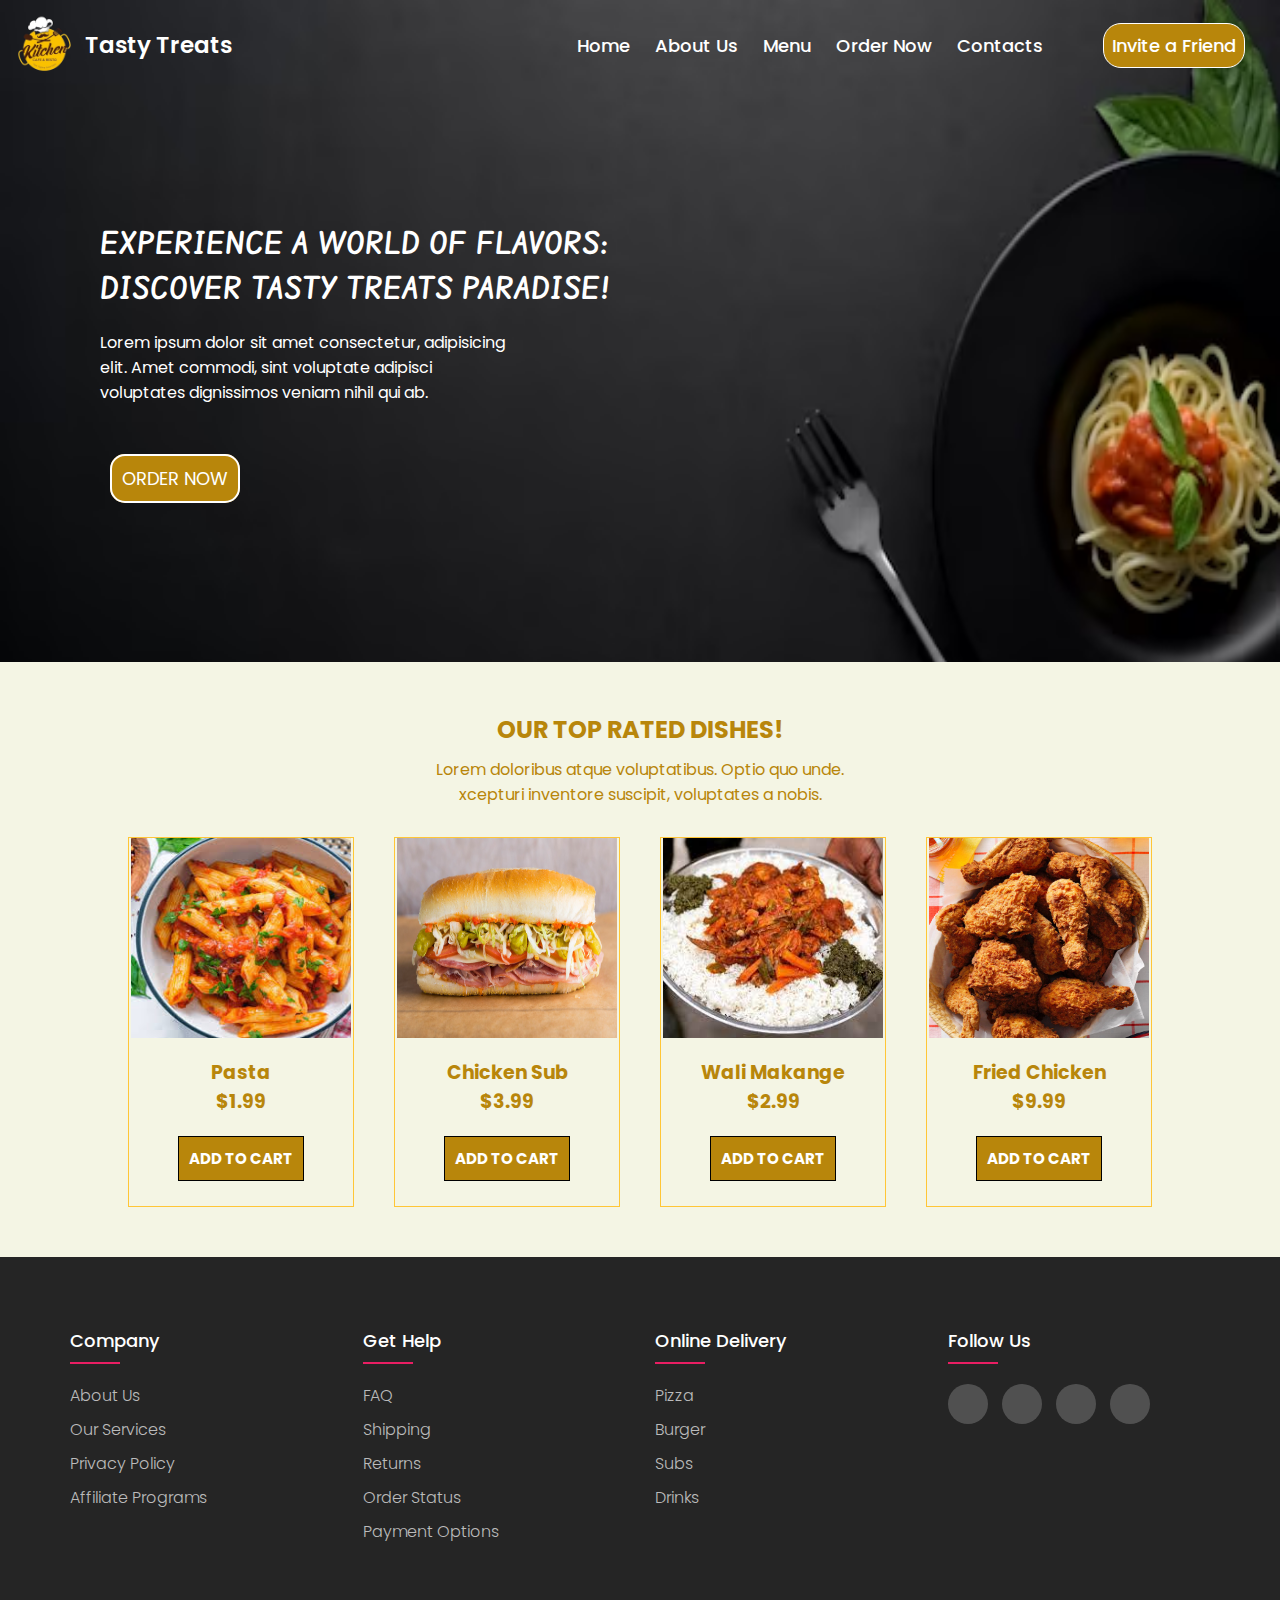
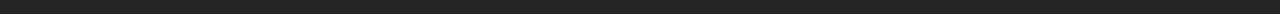
<file: index.html>
<!DOCTYPE html>
<html lang="en">
  <head>
    <meta charset="UTF-8" />
    <meta name="viewport" content="width=device-width, initial-scale=1.0" />
    <title>Welcome to Tasty Treats</title>
    <link rel="stylesheet" href="index.css" />
    <link rel="preconnect" href="https://fonts.googleapis.com" />
    <link rel="preconnect" href="https://fonts.gstatic.com" crossorigin />
    <link
      href="https://fonts.googleapis.com/css2?family=Edu+SA+Beginner:wght@700&family=Montserrat:wght@300&family=Poppins:wght@400;600&display=swap"
      rel="stylesheet"
    />
    <link href="https://fonts.googleapis.com/css2?family=Montserrat:wght@300&family=Poppins:wght@400;600&display=swap" rel="stylesheet" />
    <link
      rel="stylesheet"
      href="https://cdnjs.cloudflare.com/ajax/libs/font-awesome/6.4.0/css/all.min.css"
      integrity="sha512-iecdLmaskl7CVkqkXNQ/ZH/XLlvWZOJyj7Yy7tcenmpD1ypASozpmT/E0iPtmFIB46ZmdtAc9eNBvH0H/ZpiBw=="
      crossorigin="anonymous"
      referrerpolicy="no-referrer"
    />
    <link rel="icon" href="images/foodlogoo.png" type="image/x-icon">
  </head>
  <body>
    <nav class="navbar">
      <div class="content">
        <div class="logo">
          <img src="images/foodlogoo.png" alt="Food logo" />
          <a href="/">Tasty Treats</a>
        </div>
        <ul class="menu-list">
          <div class="icon cancel-btn">
            <i class="fa-solid fa-xmark"></i>
          </div>
          <li><a href="index.html">Home</a></li>
          <li><a href="aboutus.html">About Us</a></li>
          <li><a href="menu.html">Menu</a></li>
          <li><a href="order.html">Order Now</a></li>
          <li><a href="contacts.html">Contacts</a></li>
          <li><a href="#" onclick="openPopup()">Invite a Friend</a></li>
          <div class="popup" id="popup" >
            <img src="images/404-tick.png">
            <h2>Hello&#128512</h2>
            <p>Invite all your friends now .<br> The link is below &#8595</p>
            <button type="button" onclick="closePopup()">Invite</button>
        </div>
        </ul>
        <div class="icon menu-btn">
          <i class="fa-solid fa-bars"></i>
        </div>
      </div>
      <script>
        let popup = document.getElementById("popup");
      
        const menu = document.querySelector(".menu-list");
        const body = document.querySelector("body");
        const navbar = document.querySelector(".navbar");
        const menuBtn = document.querySelector(".menu-btn");
        const cancelBtn = document.querySelector(".cancel-btn");

        menuBtn.onclick = () => {
          menu.classList.add("active");
          menuBtn.classList.add("hide");
          body.classList.add("disabledScroll");
        };
        cancelBtn.onclick = () => {
          menu.classList.remove("active");
          menuBtn.classList.remove("hide");
          body.classList.remove("disabledScroll");
        };
        function openPopup(){
            popup.classList.add("open-popup");
        }
        function closePopup(){
            popup.classList.remove("open-popup");
        }
      </script>
    </nav>
    <section class="preview">
      <div class="heading">
        <h2>EXPERIENCE A WORLD OF FLAVORS:</h2>
        <h2>DISCOVER TASTY TREATS PARADISE!</h2>
      </div>
      <div class="text">
        <p>
          Lorem ipsum dolor sit amet consectetur, adipisicing elit. Amet commodi, sint voluptate adipisci voluptates dignissimos veniam nihil qui ab.
        </p>
        <a href="/">ORDER NOW</a>
      </div>
    </section>
    <section class="foods">
      <div class="text">
        <h2>Our Top Rated Dishes!</h2>
        <span>Lorem doloribus atque voluptatibus. Optio quo unde.</span>
        <span>xcepturi inventore suscipit, voluptates a nobis.</span>
      </div>
      <div class="cells">
        <div class="cell">
          <img src="images/pasta.jpeg" alt="Pasta" />
          <span>Pasta</span>
          <span>$1.99</span>
          <a href="/">ADD TO CART</a>
        </div>
        <div class="cell">
          <img src="images/sub.jpg" alt="Ugali" />
          <span>Chicken Sub</span>
          <span>$3.99</span>
          <a href="/">ADD TO CART</a>
        </div>
        <div class="cell">
          <img src="images/wali.jpeg" alt="Wali" />
          <span>Wali Makange</span>
          <span>$2.99</span>
          <a href="/">ADD TO CART</a>
        </div>
        <div class="cell">
          <img src="images/chicken.jpg" alt="Fried chicken" />
          <span>Fried Chicken</span>
          <span>$9.99</span>
          <a href="/">ADD TO CART</a>
        </div>
      </div>
    </section>

    <footer class="footer">
      <div class="container">
        <div class="row">
          <div class="footer-col">
            <h4>company</h4>
            <ul>
              <li><a href="#">about us</a></li>
              <li><a href="#">our services</a></li>
              <li><a href="#">privacy policy</a></li>
              <li><a href="#">affiliate programs</a></li>
            </ul>
          </div>
          <div class="footer-col">
            <h4>get help</h4>
            <ul>
              <li><a href="#">FAQ</a></li>
              <li><a href="#">shipping</a></li>
              <li><a href="#">returns</a></li>
              <li><a href="#">order status</a></li>
              <li><a href="#">payment options</a></li>
            </ul>
          </div>
          <div class="footer-col">
            <h4>online delivery</h4>
            <ul>
              <li><a href="#">Pizza</a></li>
              <li><a href="#">Burger</a></li>
              <li><a href="#">Subs</a></li>
              <li><a href="#">drinks</a></li>
            </ul>
          </div>
          <div class="footer-col">
            <h4>follow us</h4>
            <div class="social-links">
              <a href="#"><i class="fab fa-facebook-f"></i></a>
              <a href="#"><i class="fab fa-twitter"></i></a>
              <a href="#"><i class="fab fa-instagram"></i></a>
              <a href="#"><i class="fab fa-linkedin-in"></i></a>
            </div>
          </div>
        </div>
      </div>
    </footer>
  </body>
</html>
</file>
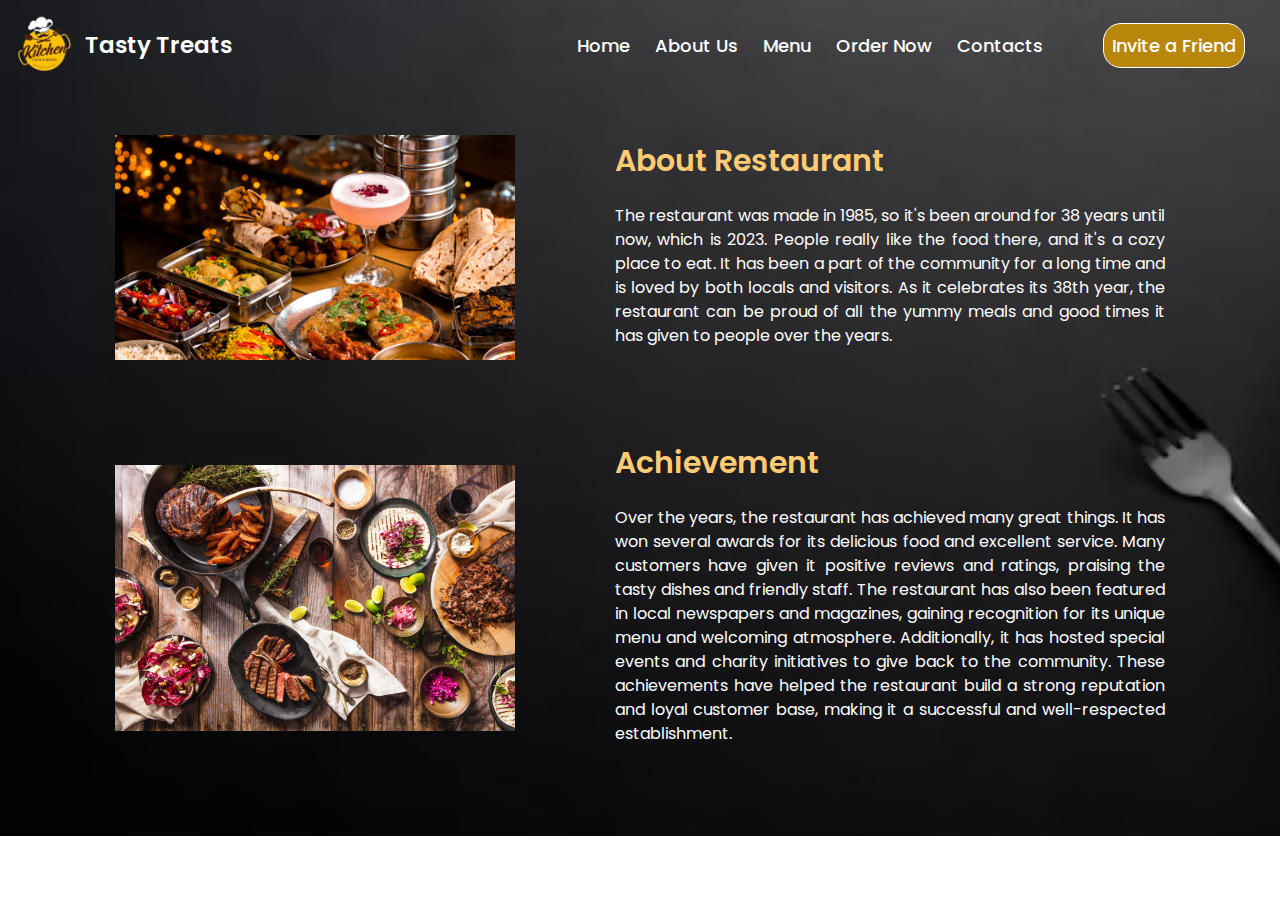
<file: aboutus.html>
<!DOCTYPE html>
<html lang="en">
  <head>
    <meta charset="UTF-8" />
    <meta http-equiv="X-UA-Compatible" content="IE=edge" />
    <meta name="viewport" content="width=device-width, initial-scale=1.0" />
    <title>About Tasty Treats</title>
    <link rel="stylesheet" href="aboutus.css" />
    <link rel="preconnect" href="https://fonts.googleapis.com" />
    <link rel="preconnect" href="https://fonts.gstatic.com" crossorigin />
    <link
      href="https://fonts.googleapis.com/css2?family=Edu+SA+Beginner:wght@700&family=Montserrat:wght@300&family=Poppins:wght@400;600&display=swap"
      rel="stylesheet"
    />
    <link href="https://fonts.googleapis.com/css2?family=Montserrat:wght@300&family=Poppins:wght@400;600&display=swap" rel="stylesheet" />
    <link
      rel="stylesheet"
      href="https://cdnjs.cloudflare.com/ajax/libs/font-awesome/6.4.0/css/all.min.css"
      integrity="sha512-iecdLmaskl7CVkqkXNQ/ZH/XLlvWZOJyj7Yy7tcenmpD1ypASozpmT/E0iPtmFIB46ZmdtAc9eNBvH0H/ZpiBw=="
      crossorigin="anonymous"
      referrerpolicy="no-referrer"
    />
    <link rel="icon" href="images/foodlogoo.png" type="image/x-icon">
  </head>
  <body>
    <nav class="navbar">
      <div class="content">
        <div class="logo">
          <img src="images/foodlogoo.png" alt="Food logo" />
          <a href="/">Tasty Treats</a>
        </div>
        <ul class="menu-list">
          <div class="icon cancel-btn">
            <i class="fa-solid fa-xmark"></i>
          </div>
          <li><a href="index.html">Home</a></li>
          <li><a href="aboutus.html">About Us</a></li>
          <li><a href="menu.html">Menu</a></li>
          <li><a href="order.html">Order Now</a></li>
          <li><a href="contacts.html">Contacts</a></li>
          <li><a href="#" onclick="openPopup()">Invite a Friend</a></li>
          <div class="popup" id="popup" >
            <img src="images/404-tick.png">
            <h2>Hello&#128512</h2>
            <p>Invite all your friends now .<br> The link is below &#8595</p>
            <button type="button" onclick="closePopup()">Invite</button>
        </div>
        </ul>
        <div class="icon menu-btn">
          <i class="fa-solid fa-bars"></i>
        </div>
      </div>
      <script>
        let popup = document.getElementById("popup");
      
        const menu = document.querySelector(".menu-list");
        const body = document.querySelector("body");
        const navbar = document.querySelector(".navbar");
        const menuBtn = document.querySelector(".menu-btn");
        const cancelBtn = document.querySelector(".cancel-btn");

        menuBtn.onclick = () => {
          menu.classList.add("active");
          menuBtn.classList.add("hide");
          body.classList.add("disabledScroll");
        };
        cancelBtn.onclick = () => {
          menu.classList.remove("active");
          menuBtn.classList.remove("hide");
          body.classList.remove("disabledScroll");
        };
        function openPopup(){
            popup.classList.add("open-popup");
        }
        function closePopup(){
            popup.classList.remove("open-popup");
        }
        </script>
    </nav>

    <!-- <div class="container"> -->
    <div class="section">
      <img src="images/spongebob.jpg" alt="these are some chefs" />
      <div class="text">
        <h2>About Restaurant</h2>
        <p>
          The restaurant was made in 1985, so it's been around for 38 years until now, which is 2023. People really like the food there, and it's a
          cozy place to eat. It has been a part of the community for a long time and is loved by both locals and visitors. As it celebrates its 38th
          year, the restaurant can be proud of all the yummy meals and good times it has given to people over the years.
        </p>
      </div>
    </div>

    <div class="section">
      <img src="images/yamyam.jpg" alt="these are some chefs" />
      <div class="text">
        <h2>Achievement</h2>
        <p>
          Over the years, the restaurant has achieved many great things. It has won several awards for its delicious food and excellent service. Many
          customers have given it positive reviews and ratings, praising the tasty dishes and friendly staff. The restaurant has also been featured in
          local newspapers and magazines, gaining recognition for its unique menu and welcoming atmosphere. Additionally, it has hosted special events
          and charity initiatives to give back to the community. These achievements have helped the restaurant build a strong reputation and loyal
          customer base, making it a successful and well-respected establishment.
        </p>
      </div>
    </div>
    <!-- </div> -->
  </body>
</html>
</file>
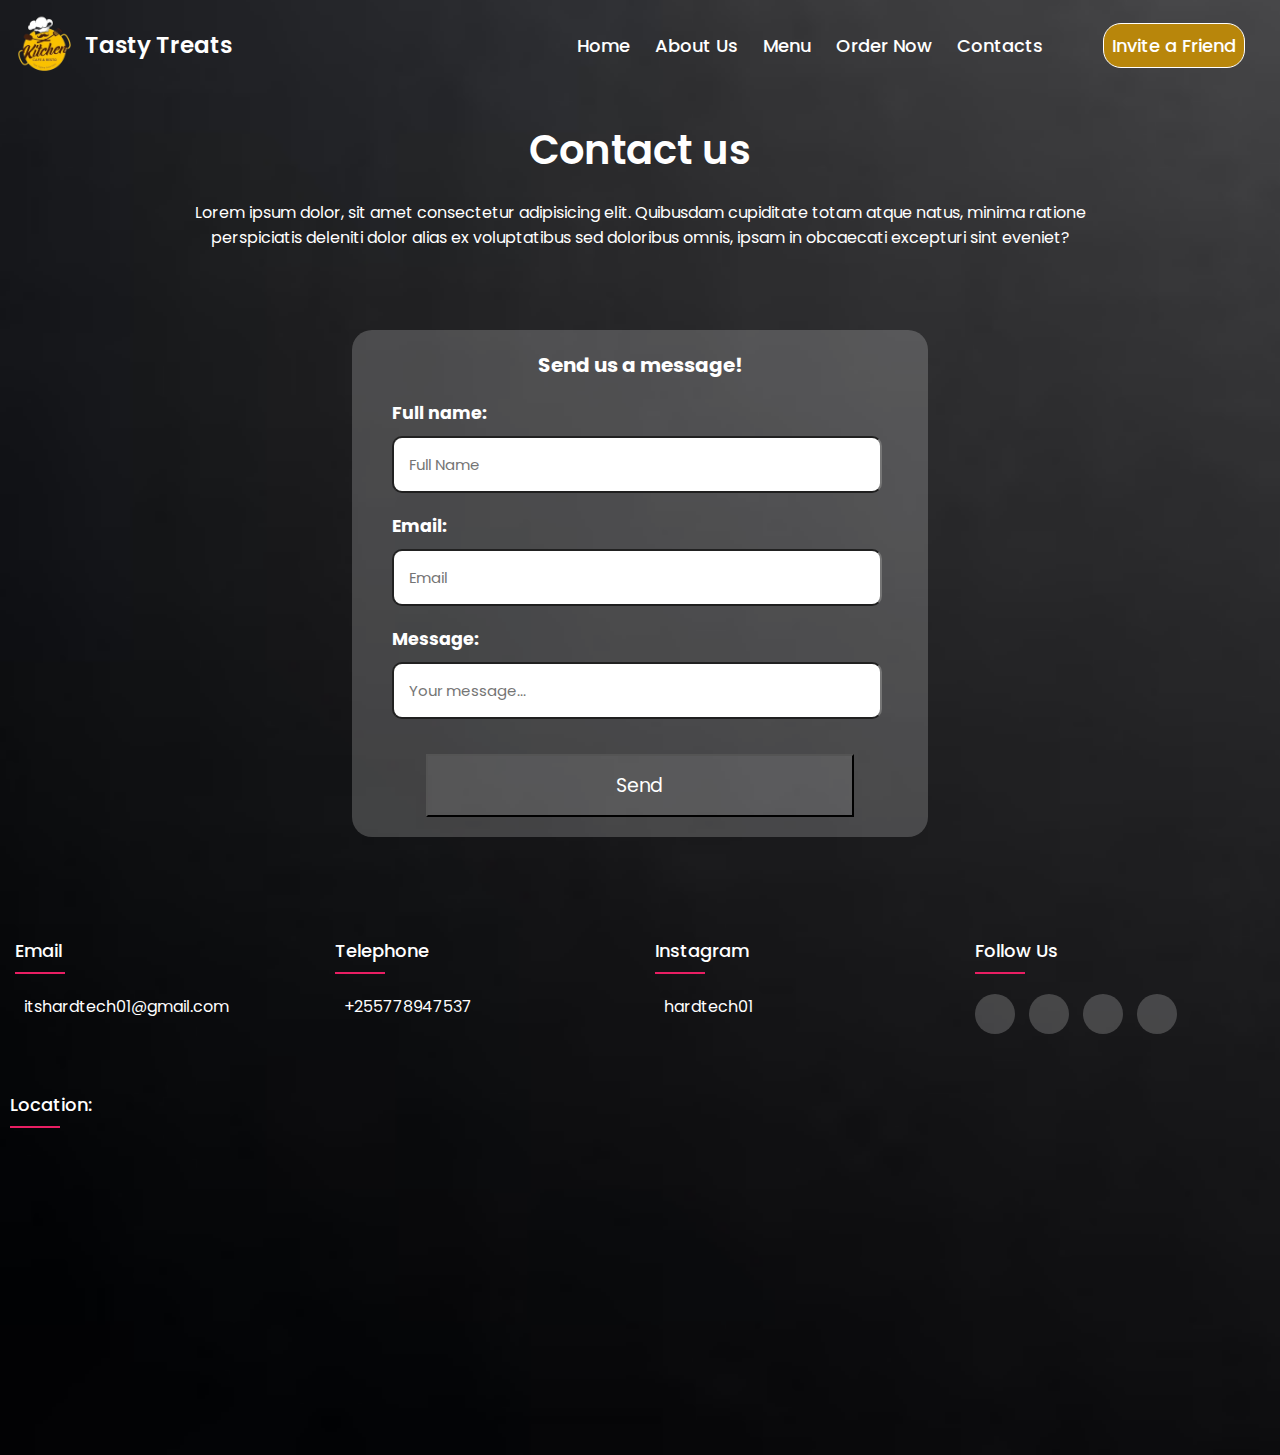
<file: contacts.html>
<!DOCTYPE html>
<html lang="en">
  <head>
    <meta charset="UTF-8" />
    <meta name="viewport" content="width=device-width, initial-scale=1.0" />
    <title>Contact Us</title>
    <link rel="stylesheet" href="contacts.css" />
    <link
      rel="stylesheet"
      href="https://cdnjs.cloudflare.com/ajax/libs/font-awesome/6.4.0/css/all.min.css"
      integrity="sha512-iecdLmaskl7CVkqkXNQ/ZH/XLlvWZOJyj7Yy7tcenmpD1ypASozpmT/E0iPtmFIB46ZmdtAc9eNBvH0H/ZpiBw=="
      crossorigin="anonymous"
      referrerpolicy="no-referrer"
    />
    <link rel="preconnect" href="https://fonts.googleapis.com" />
    <link rel="preconnect" href="https://fonts.gstatic.com" crossorigin />
    <link
      href="https://fonts.googleapis.com/css2?family=Edu+SA+Beginner:wght@700&family=Montserrat:wght@300&family=Poppins:wght@400;600&display=swap"
      rel="stylesheet"
    />
    <link href="https://fonts.googleapis.com/css2?family=Montserrat:wght@300&family=Poppins:wght@400;600&display=swap" rel="stylesheet" />
    <link rel="icon" href="images/foodlogoo.png" type="image/x-icon">
  </head>
  <body>
    <section class="container">
        <nav class="navbar">
            <div class="content">
              <div class="logo">
                <img src="images/foodlogoo.png" alt="Food logo" />
                <a href="/">Tasty Treats</a>
              </div>
              <ul class="menu-list">
                <div class="icon cancel-btn">
                  <i class="fa-solid fa-xmark"></i>
                </div>
                <li><a href="index.html">Home</a></li>
                <li><a href="aboutus.html">About Us</a></li>
                <li><a href="menu.html">Menu</a></li>
                <li><a href="order.html">Order Now</a></li>
                <li><a href="contacts.html">Contacts</a></li>
                <li><a href="#" onclick="openPopup()">Invite a Friend</a></li>
                <div class="popup" id="popup" >
                  <img src="images/404-tick.png">
                  <h2>Hello&#128512</h2>
                  <p>Invite all your friends now .<br> The link is below &#8595</p>
                  <button type="button" onclick="closePopup()">Invite</button>
              </div>
              </ul>
              <div class="icon menu-btn">
                <i class="fa-solid fa-bars"></i>
              </div>
            </div>
            <script>
              let popup = document.getElementById("popup");
            
              const menu = document.querySelector(".menu-list");
              const body = document.querySelector("body");
              const navbar = document.querySelector(".navbar");
              const menuBtn = document.querySelector(".menu-btn");
              const cancelBtn = document.querySelector(".cancel-btn");
      
              menuBtn.onclick = () => {
                menu.classList.add("active");
                menuBtn.classList.add("hide");
                body.classList.add("disabledScroll");
              };
              cancelBtn.onclick = () => {
                menu.classList.remove("active");
                menuBtn.classList.remove("hide");
                body.classList.remove("disabledScroll");
              };
              function openPopup(){
                  popup.classList.add("open-popup");
              }
              function closePopup(){
                  popup.classList.remove("open-popup");
              }
            </script>
          </nav>
      <div class="preview">
        <h2>Contact us</h2>
        <p>
          Lorem ipsum dolor, sit amet consectetur adipisicing elit. Quibusdam cupiditate totam atque natus, minima ratione perspiciatis deleniti dolor
          alias ex voluptatibus sed doloribus omnis, ipsam in obcaecati excepturi sint eveniet?
        </p>
      </div>
      
        <div class="leftside">
            <form>
              <h2>Send us a message!</h2>
              <div class="inputarea">
                <label for="name"><h3>Full name:</h3></label>
                <input type="text" required="required" name="name" placeholder="Full Name" />
              </div>
              <div class="inputarea">
                <label for="email"><h3>Email:</h3></label>
                <input type="email" required="required" name="email" placeholder="Email" />
              </div>
              <div class="inputarea">
                <label for="message"><h3>Message:</h3></label>
                <input type="textarea" required="required" name="message" placeholder="Your message..." />
               
            </div>
            <div class="submitarea">
                <button type="submit">Send</button>
              </div>  

            </form>
          </div>
          
      

   
    </section>
    <div class="rightside">
            <div class="row">
                <div class="footer-col">
                  <h4>email</h4>
                  <ul>
                    <li><i class="fa-solid fa-envelope"></i></li>
                    <li><span href="mailto:itshardtech01@gmail.com">itshardtech01@gmail.com</span></li>
                    
                  </ul>
                </div>
                <div class="footer-col">
                  <h4>Telephone</h4>
                  <ul>
                    <li><i class="fa-solid fa-phone"></i></li>
                    <li><span>+255778947537</span></li>
                    
                  </ul>
                </div>
                <div class="footer-col">
                  <h4>instagram</h4>
                  <ul>
                    <li><i class="fa-brands fa-instagram"></i></li>
                    <li><a href="https://www.instagram.com/_m5_alfino/"><span>hardtech01</span></a></li>
                   
                  </ul>
                </div>
              
              
                <div class="footer-col">
                  <h4>follow us</h4>
                  <div class="social-links">
                    <a href="#"><i class="fab fa-facebook-f"></i></a>
                    <a href="#"><i class="fab fa-twitter"></i></a>
                    <a href="#"><i class="fab fa-instagram"></i></a>
                    <a href="#"><i class="fab fa-linkedin-in"></i></a>
                  </div>
                </div>
                <div class="location-col">
                    <ul>  
                    <li><h4>Location:</h4><li>
                    <li> <iframe
                            src="https://www.google.com/maps/embed?pb=+Zanzibar/@-6.1643579,39.187978,21z/data=!4m6!3m5!1s0x185cd05c893a1eb1:0x4df7f7089deef986!8m2!3d-6.1643622!4d39.1879099!16s%2Fg%2F11kfct1m2z?entry=ttu"
                            width="70%"
                            height="300"
                            style="border: 0"
                            allowfullscreen=""
                            loading="lazy"
                          ></iframe></li>
                   
                  </ul>
                </div>
          </div>
          </div>
  </body>
</html>
</file>
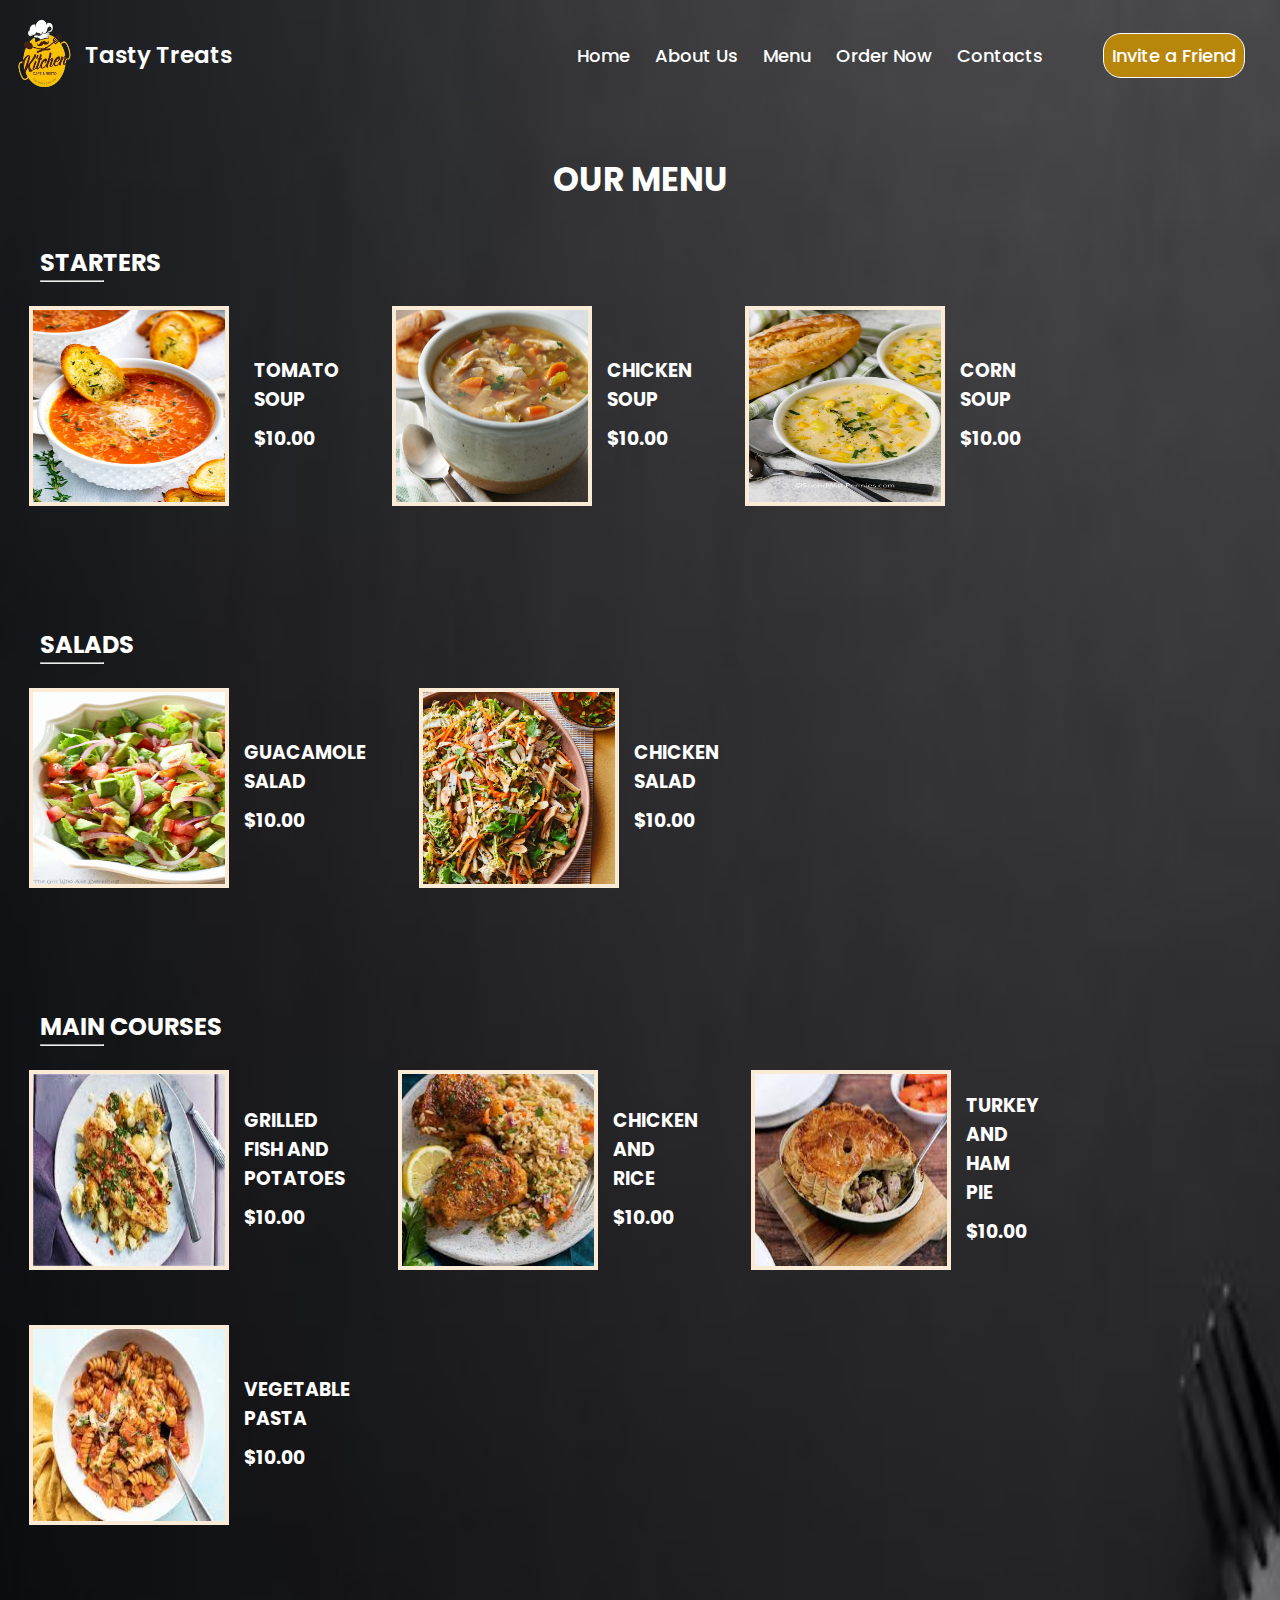
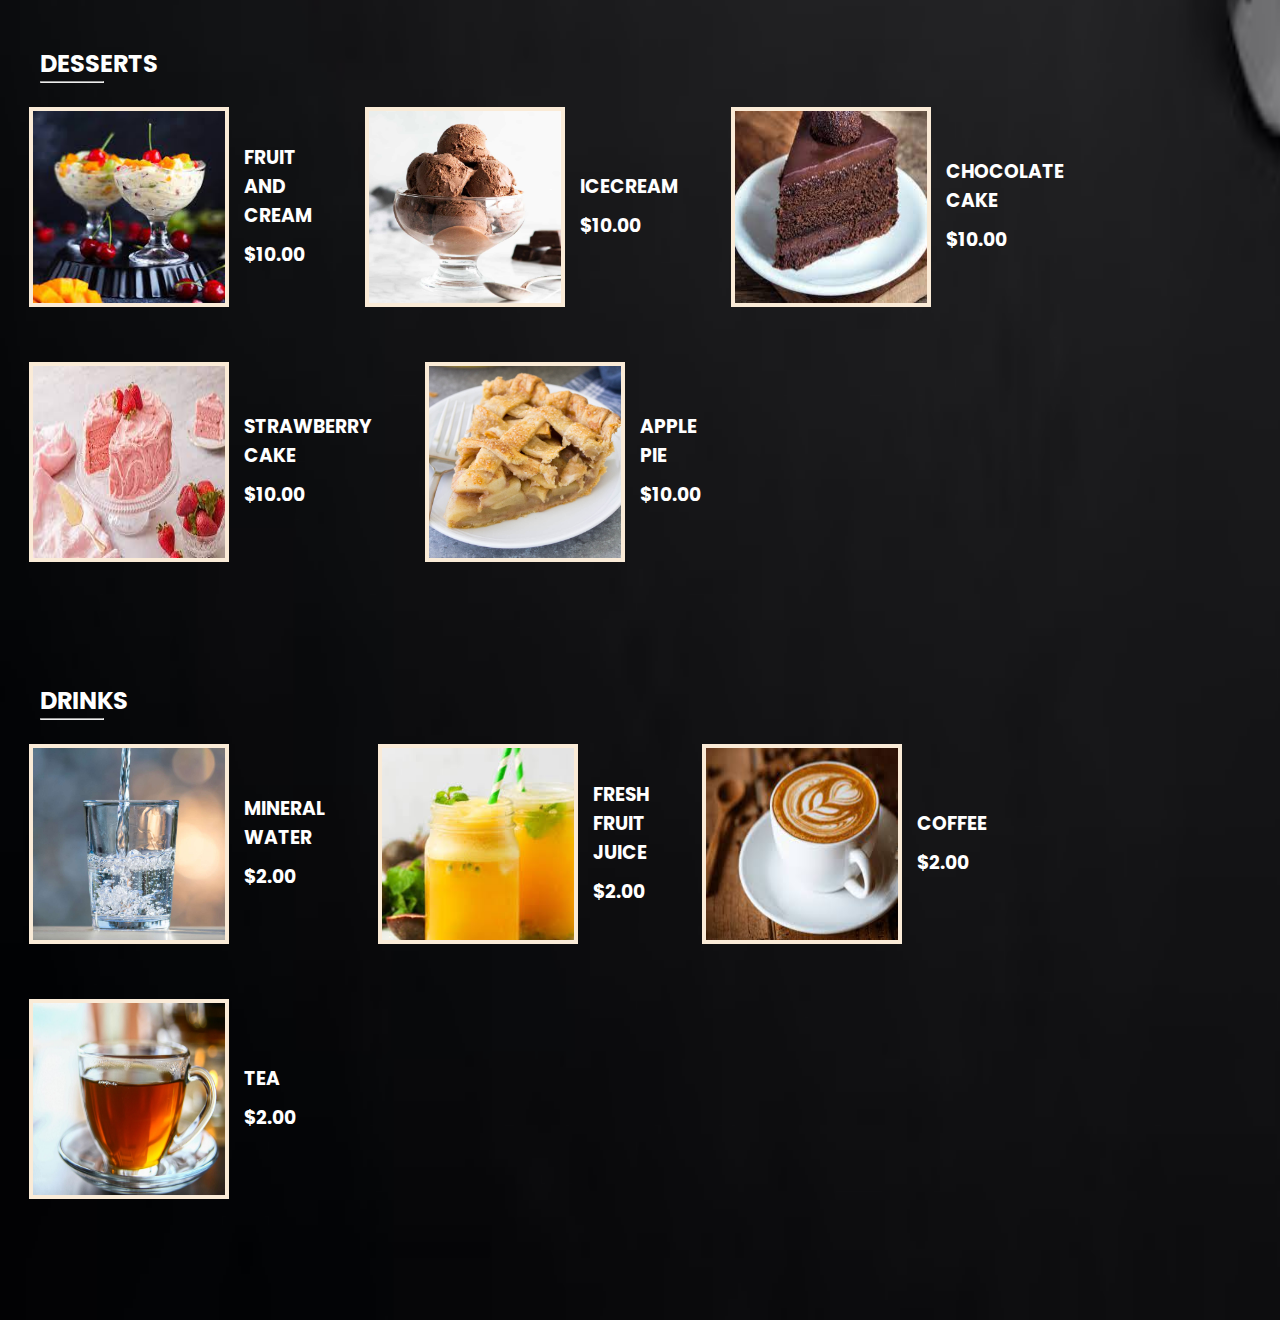
<file: menu.html>
<!DOCTYPE html>
<html lang="en">
  <head>
    <meta charset="UTF-8" />
    <meta name="viewport" content="width=device-width, initial-scale=1.0" />
    <title>View our Menu</title>
    <link rel="stylesheet" href="menu.css" />
    <link rel="preconnect" href="https://fonts.googleapis.com" />
    <link rel="preconnect" href="https://fonts.gstatic.com" crossorigin />
    <link
      href="https://fonts.googleapis.com/css2?family=Edu+SA+Beginner:wght@700&family=Montserrat:wght@300&family=Poppins:wght@400;600&display=swap"
      rel="stylesheet"
    />
    <link href="https://fonts.googleapis.com/css2?family=Montserrat:wght@300&family=Poppins:wght@400;600&display=swap" rel="stylesheet" />
    <link
      rel="stylesheet"
      href="https://cdnjs.cloudflare.com/ajax/libs/font-awesome/6.4.0/css/all.min.css"
      integrity="sha512-iecdLmaskl7CVkqkXNQ/ZH/XLlvWZOJyj7Yy7tcenmpD1ypASozpmT/E0iPtmFIB46ZmdtAc9eNBvH0H/ZpiBw=="
      crossorigin="anonymous"
      referrerpolicy="no-referrer"
    />
    <link rel="icon" href="images/foodlogoo.png" type="image/x-icon" />
  </head>
  <body>
    <nav class="navbar">
      <div class="content">
        <div class="logo">
          <img src="images/foodlogoo.png" alt="Food logo"/>
          <a href="/">Tasty Treats</a>
        </div>
        <ul class="menu-list">
          <div class="icon cancel-btn">
            <i class="fa-solid fa-xmark"></i>
          </div>
          <li><a href="index.html">Home</a></li>
          <li><a href="aboutus.html">About Us</a></li>
          <li><a href="menu.html">Menu</a></li>
          <li><a href="order.html">Order Now</a></li>
          <li><a href="contacts.html">Contacts</a></li>
          <li><a href="#" onclick="openPopup()">Invite a Friend</a></li>
          <div class="popup" id="popup" >
            <img src="images/404-tick.png">
            <h2>Hello&#128512</h2>
            <p>Invite all your friends now .<br> The link is below &#8595</p>
            <button type="button" onclick="closePopup()">Invite</button>
        </div>
        </ul>
        <div class="icon menu-btn">
          <i class="fa-solid fa-bars"></i>
        </div>
      </div>
      <script>
        let popup = document.getElementById("popup");
      
        const menu = document.querySelector(".menu-list");
        const body = document.querySelector("body");
        const navbar = document.querySelector(".navbar");
        const menuBtn = document.querySelector(".menu-btn");
        const cancelBtn = document.querySelector(".cancel-btn");

        menuBtn.onclick = () => {
          menu.classList.add("active");
          menuBtn.classList.add("hide");
          body.classList.add("disabledScroll");
        };
        cancelBtn.onclick = () => {
          menu.classList.remove("active");
          menuBtn.classList.remove("hide");
          body.classList.remove("disabledScroll");
        };
        function openPopup(){
            popup.classList.add("open-popup");
        }
        function closePopup(){
            popup.classList.remove("open-popup");
        }
      </script>
    </nav>
    <h1>OUR MENU</h1>

    <div class="food">
      <h2>STARTERS</h2>
      <hr />
      <div class="main">
        <div class="category">
          <div><img src="images/tomatosoup.jpg" /></div>
          <br />
          <div>
            <h3>TOMATO SOUP</h3>
            <h3>$10.00</h3>
          </div>
        </div>

        <div class="category">
          <div><img src="images/chickensoup.jpg" /></div>
          <div>
            <h3>CHICKEN SOUP</h3>
            <h3>$10.00</h3>
          </div>
        </div>

        <div class="category">
          <div><img src="images/cornsoup.jpg" /></div>
          <div>
            <h3>CORN SOUP</h3>
            <h3>$10.00</h3>
          </div>
        </div>
      </div>
    </div>

    <div class="food">
      <h2>SALADS</h2>
      <hr />
      <div class="main">
        <div class="category">
          <div><img src="images/guacamole.jpg" /></div>
          <div>
            <h3>GUACAMOLE SALAD</h3>
            <h3>$10.00</h3>
          </div>
        </div>

        <div class="category">
          <div><img src="images/chickensalad.jpg" /></div>
          <div>
            <h3>CHICKEN SALAD</h3>
            <h3>$10.00</h3>
          </div>
        </div>
      </div>
    </div>

    <div class="food">
      <h2>MAIN COURSES</h2>
      <hr />
      <div class="main">
        <div class="category">
          <div><img src="images/food1.jpg" /></div>
          <div>
            <h3>GRILLED FISH AND POTATOES</h3>
            <h3>$10.00</h3>
          </div>
        </div>

        <div class="category">
          <div><img src="images/food2.jpg" /></div>
          <div>
            <h3>CHICKEN AND RICE</h3>
            <h3>$10.00</h3>
          </div>
        </div>
        <div class="category">
          <div><img src="images/food3.jpg" /></div>
          <div>
            <h3>TURKEY AND HAM PIE</h3>
            <h3>$10.00</h3>
          </div>
        </div>
        <div class="category">
          <div><img src="images/food4.jpg" /></div>
          <div>
            <h3>VEGETABLE PASTA</h3>
            <h3>$10.00</h3>
          </div>
        </div>
      </div>
    </div>

    <div class="food">
      <h2>DESSERTS</h2>
      <hr />
      <div class="main">
        <div class="category">
          <div><img src="images/fncream.jpg" /></div>
          <div>
            <h3>FRUIT AND CREAM</h3>
            <h3>$10.00</h3>
          </div>
        </div>

        <div class="category">
          <div><img src="images/icecream.jpg" /></div>
          <div>
            <h3>ICECREAM</h3>
            <h3>$10.00</h3>
          </div>
        </div>
        <div class="category">
          <div><img src="images/chocake.jpg" /></div>
          <div>
            <h3>CHOCOLATE CAKE</h3>
            <h3>$10.00</h3>
          </div>
        </div>
        <div class="category">
          <div><img src="images/strcake.jpg" /></div>
          <div>
            <h3>STRAWBERRY CAKE</h3>
            <h3>$10.00</h3>
          </div>
        </div>
        <div class="category">
          <div><img src="images/applepie.jpg" /></div>
          <div>
            <h3>APPLE PIE</h3>
            <h3>$10.00</h3>
          </div>
        </div>
      </div>
    </div>

    <div class="food">
      <h2>DRINKS</h2>
      <hr />
      <div class="main">
        <div class="category">
          <div><img src="images/water.jpg" /></div>
          <div>
            <h3>MINERAL WATER</h3>
            <h3>$2.00</h3>
          </div>
        </div>

        <div class="category">
          <div><img src="images/juice.jpg" /></div>
          <div>
            <h3>FRESH FRUIT JUICE</h3>
            <h3>$2.00</h3>
          </div>
        </div>
        <div class="category">
          <div><img src="images/coffee.jpg" /></div>
          <div>
            <h3>COFFEE</h3>
            <h3>$2.00</h3>
          </div>
        </div>
        <div class="category">
          <div><img src="images/tea.jpg" /></div>
          <div>
            <h3>TEA</h3>
            <h3>$2.00</h3>
          </div>
        </div>
      </div>
    </div>
  </body>
</html>
</file>
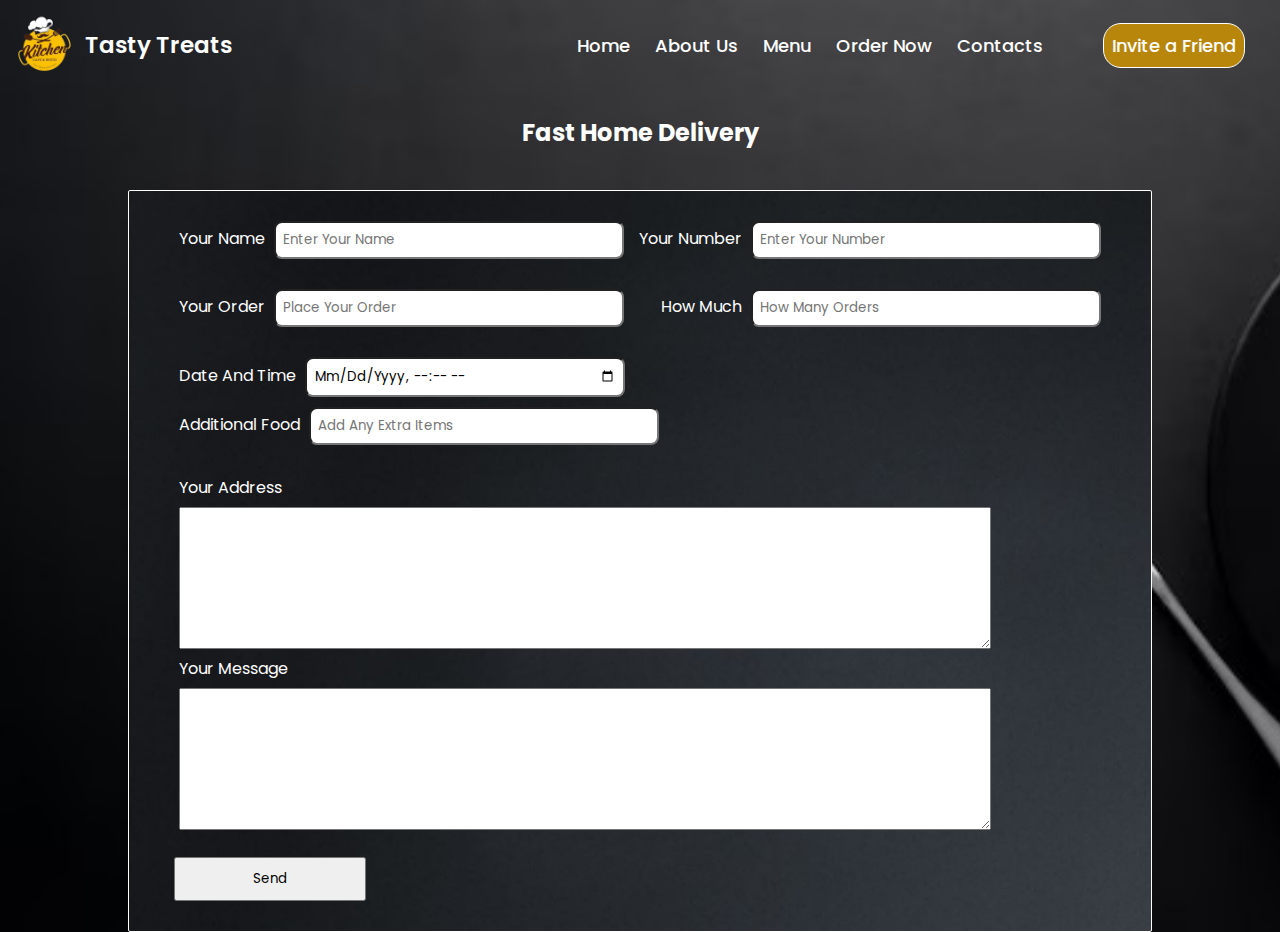
<file: order.html>
<!DOCTYPE html>
<html lang="en">
  <head>
    <meta charset="UTF-8" />
    <meta name="viewport" content="width=device-width, initial-scale=1.0" />
    <title>Place Your Order</title>
    <link rel="stylesheet" href="order.css" />
    <link
      rel="stylesheet"
      href="https://cdnjs.cloudflare.com/ajax/libs/font-awesome/6.4.0/css/all.min.css"
      integrity="sha512-iecdLmaskl7CVkqkXNQ/ZH/XLlvWZOJyj7Yy7tcenmpD1ypASozpmT/E0iPtmFIB46ZmdtAc9eNBvH0H/ZpiBw=="
      crossorigin="anonymous"
      referrerpolicy="no-referrer"
    />
    <link rel="preconnect" href="https://fonts.googleapis.com" />
    <link rel="preconnect" href="https://fonts.gstatic.com" crossorigin />
    <link
      href="https://fonts.googleapis.com/css2?family=Edu+SA+Beginner:wght@700&family=Montserrat:wght@300&family=Poppins:wght@400;600&display=swap"
      rel="stylesheet"
    />
    <link href="https://fonts.googleapis.com/css2?family=Montserrat:wght@300&family=Poppins:wght@400;600&display=swap" rel="stylesheet" />
    <link rel="icon" href="images/foodlogoo.png" type="image/x-icon" />
  </head>
  <body>
    <nav class="navbar">
      <div class="content">
        <div class="logo">
          <img src="images/foodlogoo.png" alt="Food logo" />
          <a href="/">Tasty Treats</a>
        </div>
        <ul class="menu-list">
          <div class="icon cancel-btn">
            <i class="fa-solid fa-xmark"></i>
          </div>
          <li><a href="index.html">Home</a></li>
          <li><a href="aboutus.html">About Us</a></li>
          <li><a href="menu.html">Menu</a></li>
          <li><a href="order.html">Order Now</a></li>
          <li><a href="contacts.html">Contacts</a></li>
          <li><a href="#" onclick="openPopup()">Invite a Friend</a></li>
          <div class="popup" id="popup">
            <img src="images/404-tick.png" />
            <h2>Hello&#128512</h2>
            <p>Invite all your friends now .<br> The link is below &#8595</p>
            <button type="button" onclick="closePopup()">Invite</button>
          </div>
        </ul>
        <div class="icon menu-btn">
          <i class="fa-solid fa-bars"></i>
        </div>
      </div>
      <script>
        let popup = document.getElementById("popup");

        const menu = document.querySelector(".menu-list");
        const body = document.querySelector("body");
        const navbar = document.querySelector(".navbar");
        const menuBtn = document.querySelector(".menu-btn");
        const cancelBtn = document.querySelector(".cancel-btn");

        menuBtn.onclick = () => {
          menu.classList.add("active");
          menuBtn.classList.add("hide");
          body.classList.add("disabledScroll");
        };
        cancelBtn.onclick = () => {
          menu.classList.remove("active");
          menuBtn.classList.remove("hide");
          body.classList.remove("disabledScroll");
        };
        function openPopup() {
          popup.classList.add("open-popup");
        }
        function closePopup() {
          popup.classList.remove("open-popup");
        }
      </script>
    </nav>
    <section class="form">
      <h2>Fast Home Delivery</h2>

      <form action="">
        <div class="inputbox">
          <div class="input">
            <span>Your Name</span>
            <input type="text" placeholder="enter your name" />
          </div>
          <div class="input">
            <span>Your Number</span>
            <input type="number" placeholder="enter your Number" />
          </div>
        </div>
        <div class="inputbox">
          <div class="input">
            <span>Your Order</span>
            <input type="text" placeholder="place your order" />
          </div>
          <div class="input">
            <span>how much</span>
            <input type="number" placeholder="how many orders" />
          </div>
        </div>
        <div class="inputbox">
          <div class="input">
            <span>Date and time</span>
            <input type="datetime-local" />
          </div>
          <div class="input">
            <span>Additional Food</span>
            <input type="text" placeholder="Add any extra items" />
          </div>
        </div>
        <div class="inputbox">
          <div class="input">
            <p>Your Address</p>
            <textarea name="enter your address" id="" cols="70" rows="7"></textarea>
          </div>
          <div class="input">
            <p>Your message</p>
            <textarea name="enter your message" id="" cols="70" rows="7"></textarea>
          </div>
        </div>
        <button type="submit" class="btn">Send</button>
      </form>
    </section>
  </body>
</html>
</file>
<file: index.css>
* {
  margin: 0;
  padding: 0;
  box-sizing: border-box;
}
html {
  scroll-behavior: smooth;
  height: 1550px;
}
a {
  text-decoration: none;
  color: white;
}
body {
  font-family: "Poppins", sans-serif;
  max-width: 1400px;
  margin: 0 auto;
  background-image: url(images/foogbg2.avif);
  background-repeat: no-repeat;
  background-size: 100% 60%;
}
.navbar {
  margin: 5px;
}
.navbar.sticky {
  padding: 10px 0;
}
.navbar .content {
  display: flex;
  align-items: center;
  justify-content: space-between;
  width: 100%;
}
.navbar .logo img {
  width: 80px;
}
.navbar .menu-list {
  display: flex;
  align-items: center;
}
.navbar .logo {
  display: flex;
  align-items: center;
  justify-content: center;
}
.navbar .logo a {
  font-size: 23px;
  font-weight: 600;
}
.menu-list li a {
  color: white;
  display: inline-block;
  font-size: 18px;
  font-weight: 500;
  margin-left: 25px;
  transition: all 0.1s ease;
  transition: transform 0.2s;
}
.menu-list li:nth-last-child(2) a {
  margin-left: 60px;
  border: 1.5px solid;
  background-color: darkgoldenrod;
  padding: 8px;
  border-radius: 18px;
  margin-right: 30px;
}
.menu-list li:nth-last-child(2) a:hover {
  filter: brightness(0.9);
  cursor: pointer;
}
.menu-list li:not(:nth-last-child(2)) a:hover {
  scale: 1.05;
  border-bottom: 2px solid darkgoldenrod;
}
.icon {
  color: white;
  font-size: 20px;
  cursor: pointer;
  display: none;
}
.icon.cancel-btn {
  position: absolute;
  right: 30px;
  top: 20px;
}
.popup {
  width: 400px;
  background: #fff;
  border-radius: 6px;
  position: absolute;
  top: 0;
  left: 50%;
  transform: translate(-50%, -50%) scale(0.1);
  text-align: center;
  padding: 0 30px 30px;
  color: #333;
  visibility: hidden;
  transition: transform 0.4s, top 0.4s;
}
.open-popup {
  visibility: visible;
  top: 50%;
  transform: translate(-50%, -50%) scale(1);
}
.popup img {
  width: 40px;
  margin-top: -50px;
  border-radius: 50%;
  box-shadow: 0 2px 5px rgba(0, 0, 0, 0.6);
}
.popup h2 {
  font-size: 40px;
  font-weight: 500;
  margin: 30px 0 10px;
}
.popup button {
  width: 100%;
  margin-top: 50px;
  padding: 10px 0;
  background: #6fd649;
  color: #fff;
  border: 0;
  outline: none;
  font-size: 20px;
  border-radius: 10px;
  cursor: pointer;
  box-shadow: 0 5px 5px rgba(0, 0, 0, 0.6);
}
.preview {
  margin-bottom: 170px;
}
.preview .heading {
  padding-top: 130px;
  padding-left: 100px;
  padding-bottom: 20px;
}
.preview .heading h2 {
  font-family: "Edu SA Beginner", cursive;
  font-size: 30px;
  color: white;
  line-height: 1.5;
}
.preview .text p {
  width: 40%;
  padding-left: 100px;
  color: white;
  margin-bottom: 60px;
}
.preview .text a {
  font-size: 18px;
  border: 2px solid;
  border-radius: 15px;
  background-color: darkgoldenrod;
  padding: 10px;
  margin-left: 110px;
  font-family: "Poppins", sans-serif;
}
.preview .text a:hover {
  filter: brightness(0.9);
}

.foods {
  /* margin-bottom: 30px; */
  background-color: #f4f5e4;
  padding: 50px 0px;
}
.foods .text h2 {
  color: darkgoldenrod;
  text-transform: uppercase;
  display: flex;
  justify-content: center;
  margin-bottom: 10px;
}
.foods .text span {
  color: darkgoldenrod;
  display: flex;
  /* margin-bottom: 30px; */
  justify-content: center;
  text-align: center;
}
.foods .cells {
  display: flex;
  justify-content: center;
  margin-top: 30px;
}
.foods .cells .cell {
  display: flex;
  flex-direction: column;
  margin: 0px 20px;
  align-items: center;
  border: 1px solid rgb(255, 198, 54);
  padding: 0px 2px;
  padding-bottom: 25px;
}
.foods .cells .cell span {
  font-size: 20px;
  color: darkgoldenrod;
  font-weight: bold;
  font-size: 19px;
}
.foods .cells .cell img {
  width: 220px;
  height: 200px;
  margin-bottom: 20px;
  /* object-fit: contain; */
}
.foods .cells .cell a {
  margin-top: 20px;
  font-weight: bold;
  font-size: 15px;
  padding: 10px;
  border: 1.5px solid black;
  background-color: darkgoldenrod;
  display: flex;
  justify-content: center;
}
.foods .cells .cell a:hover {
  filter: brightness(0.9);
}
.row {
  display: flex;
  flex-wrap: wrap;
}
.footer {
  background-color: rgb(37, 37, 37);
  color: white;
  padding: 70px 0px;
  line-height: 1.5;
  font-family: "Poppins", sans-serif;
}
.container {
  max-width: 1170px;
  margin: auto;
}
ul {
  list-style: none;
}
.footer-col {
  width: 25%;
  padding: 0 15px;
}
.footer-col h4 {
  font-size: 18px;
  color: white;
  text-transform: capitalize;
  margin-bottom: 30px;
  font-weight: 500;
  position: relative;
}
.footer-col h4::before {
  content: " ";
  position: absolute;
  left: 0;
  bottom: -10px;
  background-color: #e91e63;
  height: 2px;
  box-sizing: border-box;
  width: 50px;
}
.footer-col ul li:not(:last-child) {
  margin-bottom: 10px;
}
.footer-col ul li a {
  font-size: 16px;
  text-transform: capitalize;
  text-decoration: none;
  font-weight: 300;
  color: #bbbbbb;
  display: block;
  transition: all 0.3s ease;
}
.footer-col ul li a:hover {
  color: #ffffff;
  padding-left: 8px;
}
.footer-col .social-links a {
  display: inline-block;
  height: 40px;
  width: 40px;
  background-color: rgba(255, 255, 255, 0.2);
  margin: 0px 10px 10px 0px;
  text-align: center;
  line-height: 40px;
  border-radius: 50%;
  color: #ffffff;
  transition: all 0.5s ease;
}
.footer-col .social-links a:hover {
  color: #24262b;
  background-color: white;
}

@media (max-width: 950px) {
  .foods .cells {
    flex-wrap: wrap;
  }
  .foods .cells .cell {
    width: 50%;
    max-width: 300px;
    margin: 15px 0;
  }
  .preview .text p {
    width: 60%;
  }
}
@media (max-width: 1029px) {
  body.disabledScroll {
    overflow: hidden;
  }
  .navbar .menu-list {
    position: fixed;
    top: 0;
    left: -100%;
    max-height: 100vh;
    width: 100%;
    background: #222;
    display: block;
    padding: 40px 0;
    text-align: center;
  }
  .navbar .menu-list.active {
    left: 0%;
  }
  .navbar .menu-list li {
    margin-top: 45px;
  }
  .navbar .menu-list li a {
    font-size: 23px;
  }
  .icon {
    display: block;
  }
  .icon.hide {
    display: none;
  }
}

@media (max-width: 767px) {
  .footer-col {
    width: 50%;
    margin-bottom: 30px;
  }
}

@media (max-width: 690px) {
  body {
    background-image: url(images/foogbg2.avif);
    background-repeat: no-repeat;
    background-size: 120% 60%;
  }
  .preview .heading {
    padding: 130px 50px;
    padding-bottom: 30px;
  }
  .preview .text p {
    padding-left: 60px;
  }
  .preview .text a {
    margin-left: 60px;
  }
}
@media (max-width: 574px) {
  .footer-col {
    width: 100%;
  }
}
@media (max-width: 500px) {
  .foods .cells {
    flex-direction: column;

    justify-content: center;
    align-items: center;
  }
  .foods .cells .cell {
    width: 90%;
  }
}

@media (max-width: 353px) {
  .preview {
    margin-bottom: 30px;
  }
}
</file>
<file: aboutus.css>
* {
  margin: 0px;
  padding: 0px;
  box-sizing: border-box;

  color: white;
  font-family: "Poppins", sans-serif;
}
a {
  text-decoration: none;
}
html {
  scroll-behavior: smooth;
}

img {
  height: auto;
  width: 400px;
}
body {
  background-image: url(images/foogbg2.avif);
  background-repeat: no-repeat;
  background-size: 140% 100%;
  max-width: 1400px;
  align-items: center;
  margin: 0 auto;
}
li {
  list-style: none;
}
.navbar {
  margin: 5px;
  margin-bottom: 50px;
}
.navbar.sticky {
  padding: 10px 0;
}
.navbar .content {
  display: flex;
  align-items: center;
  justify-content: space-between;
  width: 100%;
}
.navbar .logo img {
  width: 80px;
}
.navbar .menu-list {
  display: flex;
  align-items: center;
}
.navbar .logo {
  display: flex;
  align-items: center;
  justify-content: center;
}
.navbar .logo a {
  font-size: 23px;
  font-weight: 600;
}
.menu-list li a {
  color: white;
  display: inline-block;
  font-size: 18px;
  font-weight: 500;
  margin-left: 25px;
  transition: all 0.1s ease;
  transition: transform 0.2s;
}
.menu-list li:nth-last-child(2) a {
  margin-left: 60px;
  border: 1.5px solid;
  background-color: darkgoldenrod;
  padding: 8px;
  border-radius: 18px;
  margin-right: 30px;
}
.menu-list li:nth-last-child(2) a:hover {
  filter: brightness(0.9);
  cursor: pointer;
}
.menu-list li:not(:nth-last-child(2)) a:hover {
  scale: 1.05;
  border-bottom: 2px solid darkgoldenrod;
}
.popup {
  width: 400px;
  background: #fff;
  border-radius: 6px;
  position: absolute;
  top: 0;
  left: 50%;
  transform: translate(-50%, -50%) scale(0.1);
  text-align: center;
  padding: 0 30px 30px;
  color: #333;
  visibility: hidden;
  transition: transform 0.4s, top 0.4s;
}
.open-popup {
  visibility: visible;
  top: 50%;
  transform: translate(-50%, -50%) scale(1);
}
.popup img {
  width: 40px;
  margin-top: -50px;
  border-radius: 50%;
  box-shadow: 0 2px 5px rgba(0, 0, 0, 0.6);
}
.popup h2 {
  font-size: 40px;
  font-weight: 500;
  margin: 30px 0 10px;
  color: black;
}
.popup p {
  color: black;
}
.popup button {
  width: 100%;
  margin-top: 50px;
  padding: 10px 0;
  background: #6fd649;
  color: #fff;
  border: 0;
  outline: none;
  font-size: 20px;
  border-radius: 10px;
  cursor: pointer;
  box-shadow: 0 5px 5px rgba(0, 0, 0, 0.6);
}
.icon {
  color: white;
  font-size: 20px;
  cursor: pointer;
  display: none;
}
.icon.cancel-btn {
  position: absolute;
  right: 30px;
  top: 20px;
}

.section {
  display: flex;
  align-items: center;
  justify-content: center;
  gap: 100px;
  margin-bottom: 80px;
}
.text {
  width: 550px;
  max-width: 100%;
  margin-bottom: 10px;
  text-align: justify;
}
.text h2 {
  color: #ffcc74;
  font-size: 30px;
  font-weight: 600;
  margin-bottom: 20px;
  text-transform: capitalize;
}
.text p {
  line-height: 1.5;
  display: flex;
  justify-content: center;
  font-family: "Poppins", sans-serif;
}

@media (max-width: 1107px) {
  .text {
    margin-right: 40px;
  }
}
@media (max-width: 1029px) {
  body.disabledScroll {
    overflow: hidden;
  }
  .navbar .menu-list {
    position: fixed;
    top: 0;
    left: -100%;
    max-height: 100vh;
    width: 100%;

    background: #222;
    display: block;
    padding: 40px 0;
    text-align: center;
  }
  .navbar .menu-list.active {
    left: 0%;
  }
  .navbar .menu-list li {
    margin-top: 45px;
  }
  .navbar .menu-list li a {
    font-size: 23px;
  }
  .icon {
    display: block;
  }
  .icon.hide {
    display: none;
  }
}

@media (max-width: 910px) {
  .section {
    flex-direction: column-reverse;
    gap: 50px;
  }
  body {
    background-size: cover;
  }
}
@media (max-width: 600px) {
  .section .text {
    padding: 0 30px;
  }
}
@media (max-width: 430px) {
  img {
    width: 350px;
  }
}
</file>
<file: contacts.css>
* {
  margin: 0;
  padding: 0;
  font-family: "Poppins", sans-serif;
  box-sizing: border-box;
}
body {
  background-image: url("images/bg.jpg");
  background-repeat: no-repeat;
  background-size: cover;
  color: white;
  max-width: 1400px;
  margin: 0 auto;
}
.navbar {
  margin: 5px;
}
li {
  list-style: none;
}
a {
  text-decoration: none;
  color: white;
}
.navbar.sticky {
  padding: 10px 0;
}
.navbar .content {
  display: flex;
  align-items: center;
  justify-content: space-between;
  width: 100%;
}
.navbar .logo img {
  width: 80px;
}
.navbar .menu-list {
  display: flex;
  align-items: center;
}
.navbar .logo {
  display: flex;
  align-items: center;
  justify-content: center;
}
.navbar .logo a {
  font-size: 23px;
  font-weight: 600;
}
.menu-list li a {
  color: white;
  display: inline-block;
  font-size: 18px;
  font-weight: 500;
  margin-left: 25px;
  transition: all 0.1s ease;
  transition: transform 0.2s;
}
.menu-list li:nth-last-child(2) a {
  margin-left: 60px;
  border: 1.5px solid;
  background-color: darkgoldenrod;
  padding: 8px;
  border-radius: 18px;
  margin-right: 30px;
}
.menu-list li:nth-last-child(2) a:hover {
  filter: brightness(0.9);
  cursor: pointer;
}
.menu-list li:not(:nth-last-child(2)) a:hover {
  scale: 1.05;
  border-bottom: 2px solid darkgoldenrod;
}
.icon {
  color: white;
  font-size: 20px;
  cursor: pointer;
  display: none;
}
.icon.cancel-btn {
  position: absolute;
  right: 30px;
  top: 20px;
}
.popup {
  width: 400px;
  background: #fff;
  border-radius: 6px;
  position: absolute;
  top: 0;
  left: 50%;
  transform: translate(-50%, -50%) scale(0.1);
  text-align: center;
  padding: 0 30px 30px;
  color: #333;
  visibility: hidden;
  transition: transform 0.4s, top 0.4s;
}
.open-popup {
  visibility: visible;
  top: 50%;
  transform: translate(-50%, -50%) scale(1);
}
.popup img {
  width: 40px;
  margin-top: -50px;
  border-radius: 50%;
  box-shadow: 0 2px 5px rgba(0, 0, 0, 0.6);
}
.popup h2 {
  font-size: 40px;
  font-weight: 500;
  margin: 30px 0 10px;
}
.popup button {
  width: 100%;
  margin-top: 50px;
  padding: 10px 0;
  background: #6fd649;
  color: #fff;
  border: 0;
  outline: none;
  font-size: 20px;
  border-radius: 10px;
  cursor: pointer;
  box-shadow: 0 5px 5px rgba(0, 0, 0, 0.6);
}
.container .preview {
  text-align: center;
  margin-bottom: 80px;
}

.container .preview h2 {
  font-size: 40px;
  text-align: center;
  font-weight: 600;
  padding-top: 30px;
  margin-bottom: 20px;
}
.container .preview p {
  width: 70%;
  margin: 0 auto;
}

.leftside {
  background-color: rgba(255, 255, 255, 0.2);
  padding: 20px;
  width: 45%;
  margin-left: 40px;
  border-radius: 20px;
  font-size: 15px;
  margin: 0 auto;
  margin-bottom: 100px;
}

.leftside .inputarea {
  margin-bottom: 20px;
  margin-left: 20px;
}
.leftside form h2 {
  margin-bottom: 20px;
  text-align: center;
  font-size: 20px;
}
.leftside .inputarea input {
  border-bottom: 2px solid rgb(31, 31, 31);
  display: block;
  padding: 15px;
  margin: 10px 0;
  width: 95%;
  outline: none;
  font-size: 15px;
  border-radius: 10px;
}

.submitarea {
  display: flex;
  justify-content: center;
  align-items: center;
}
button {
  width: 80%;
  padding: 15px;
  font-size: 19px;
  cursor: pointer;
  background-color: rgba(255, 255, 255, 0.1);
  color: white;
  margin-top: 15px;
}
button:hover {
  background-color: white;
  color: black;
}
.rightside {
  /* max-width: 1200px; */
  margin: 0 auto;
}
.row {
  display: flex;
  flex-wrap: wrap;
  /* width: 1200px; */
}

ul {
  list-style: none;
}
.footer-col {
  width: 25%;
  padding: 0 15px;
}
.footer-col ul {
  display: flex;
}
.footer-col ul li {
  margin: 0 3px;
}

.footer-col h4 {
  font-size: 18px;
  color: white;
  text-transform: capitalize;
  margin-bottom: 30px;
  font-weight: 500;
  position: relative;
}
.footer-col h4::before {
  content: " ";
  position: absolute;
  left: 0;
  bottom: -10px;
  background-color: #e91e63;
  height: 2px;
  box-sizing: border-box;
  width: 50px;
}
.footer-col ul li:not(:last-child) {
  margin-bottom: 10px;
}

.footer-col .social-links a {
  display: inline-block;
  height: 40px;
  width: 40px;
  background-color: rgba(255, 255, 255, 0.2);
  margin: 0px 10px 10px 0px;
  text-align: center;
  line-height: 40px;
  border-radius: 50%;
  color: #ffffff;
  transition: all 0.5s ease;
}
.footer-col .social-links a:hover {
  color: #24262b;
  background-color: white;
}
.location-col {
  width: 70%;
  margin-top: 40px;
  margin-left: 10px;
}
.location-col h4 {
  font-size: 18px;
  color: white;
  text-transform: capitalize;
  margin-bottom: 30px;
  font-weight: 500;
  position: relative;
}
.location-col h4::before {
  content: " ";
  position: absolute;
  left: 0;
  bottom: -10px;
  background-color: #e91e63;
  height: 2px;
  box-sizing: border-box;
  width: 50px;
}

@media (max-width: 1029px) {
  body.disabledScroll {
    overflow: hidden;
  }
  .navbar .menu-list {
    position: fixed;
    top: 0;
    left: -100%;
    max-height: 100vh;
    width: 100%;

    background: #222;
    display: block;
    padding: 40px 0;
    text-align: center;
  }
  .navbar .menu-list.active {
    left: 0%;
  }
  .navbar .menu-list li {
    margin-top: 45px;
  }
  .navbar .menu-list li a {
    font-size: 23px;
  }
  .icon {
    display: block;
  }
  .icon.hide {
    display: none;
  }
}
@media (max-width: 974px) {
  .leftside {
    width: 70%;
  }
}
@media (max-width: 767px) {
  .footer-col {
    width: 50%;
    margin-bottom: 30px;
  }
}
@media (max-width: 574px) {
  .footer-col {
    width: 100%;
  }
  .leftside {
    width: 90%;
  }
}
</file>
<file: menu.css>
* {
  box-sizing: border-box;
  margin: 0;
  padding: 0;
  font-family: "Poppins", sans-serif;
}
a {
  text-decoration: none;
  color: white;
  font-family: "Poppins", sans-serif;
}
li {
  list-style: none;
}
.navbar {
  margin: 5px;
  margin-bottom: 50px;
}
.navbar.sticky {
  padding: 10px 0;
}
.navbar .content {
  display: flex;
  align-items: center;
  justify-content: space-between;
  width: 100%;
}
.navbar .logo img {
  width: 80px;
  height: 100px;
  border: none;
}
.navbar .menu-list {
  display: flex;
  align-items: center;
}
.navbar .logo {
  display: flex;
  align-items: center;
  justify-content: center;
}
.navbar .logo a {
  font-size: 23px;
  font-weight: 600;
}
.menu-list li a {
  color: white;
  display: inline-block;
  font-size: 18px;
  font-weight: 500;
  margin-left: 25px;
  transition: all 0.1s ease;
  transition: transform 0.2s;
}
.menu-list li:nth-last-child(2) a {
  margin-left: 60px;
  border: 1.5px solid;
  background-color: darkgoldenrod;
  padding: 8px;
  border-radius: 18px;
  margin-right: 30px;
}
.menu-list li:nth-last-child(2) a:hover {
  filter: brightness(0.9);
  cursor: pointer;
}
.menu-list li:not(:nth-last-child(2)) a:hover {
  scale: 1.05;
  border-bottom: 2px solid darkgoldenrod;
}
.icon {
  color: white;
  font-size: 20px;
  cursor: pointer;
  display: none;
}
.icon.cancel-btn {
  position: absolute;
  right: 30px;
  top: 20px;
}
.popup {
  width: 400px;
  background: #fff;
  border-radius: 6px;
  position: absolute;
  top: 0;
  left: 50%;
  transform: translate(-50%, -50%) scale(0.1);
  text-align: center;
  padding: 0 30px 30px;
  color: #333;
  visibility: hidden;
  transition: transform 0.4s, top 0.4s;
}
.open-popup {
  visibility: visible;
  top: 50%;
  transform: translate(-50%, -50%) scale(1);
}
.popup img {
  width: 40px;
  height: 40px;
  border: none;
  margin-top: -50px;
  border-radius: 50%;
  box-shadow: 0 2px 5px rgba(0, 0, 0, 0.6);
}
.popup h2 {
  font-size: 40px;
  font-weight: 500;
  margin: 30px 0 10px;
}
.popup button {
  width: 100%;
  margin-top: 50px;
  padding: 10px 0;
  background: #6fd649;
  color: #fff;
  border: 0;
  outline: none;
  font-size: 20px;
  border-radius: 10px;
  cursor: pointer;
  box-shadow: 0 5px 5px rgba(0, 0, 0, 0.6);
}
body {
  /* padding: 0; */

  background-image: url(images/bg.jpg);
  background-repeat: no-repeat;
  background-size: 150% 100%;
  color: white;
  max-width: 1400px;
  margin: 0 auto;
}
h1 {
  font-size: 50px;
  margin-bottom: 40px;
  text-align: center;
}
h3 {
  margin-bottom: 10px;
}
.main {
  display: flex;
  flex-wrap: wrap;
}
img {
  height: 200px;
  width: 200px;
  border: 4px solid antiquewhite;
}
hr {
  width: 5%;

  margin-left: 40px;
}
.food {
  margin-bottom: 90px;
}
.category {
  display: flex;
  flex-basis: 20%;
  margin: 1.5em;
  gap: 10px;
}
.category div {
  margin: auto 0 auto 5px;
}
h1 {
  font-size: 33px;
}

h2 {
  margin-left: 40px;
}

.hr {
  width: 80%;
  height: 5px;
  background-image: linear-gradient(to right, blue, red);
}
@media (max-width: 1029px) {
  body.disabledScroll {
    overflow: hidden;
  }
  .navbar .menu-list {
    position: fixed;
    top: 0;
    left: -100%;
    max-height: 100vh;
    width: 100%;
    background: #222;
    display: block;
    padding: 40px 0;
    text-align: center;
  }
  .navbar .menu-list.active {
    left: 0%;
  }
  .navbar .menu-list li {
    margin-top: 45px;
  }
  .navbar .menu-list li a {
    font-size: 23px;
  }
  .icon {
    display: block;
  }
  .icon.hide {
    display: none;
  }
}

@media (max-width: 700px) {
  .main {
    flex-direction: column;
  }
}
</file>
<file: order.css>
* {
  margin: 0;
  padding: 0;
  font-family: "Poppins", sans-serif;
  box-sizing: border-box;
}
body {
  background-image: url("images/bg.jpg");
  background-repeat: no-repeat;
  background-size: cover;
  color: white;
  max-width: 1400px;
  margin: 0 auto;
}
.navbar {
  margin: 5px;
  margin-bottom: 30px;
}
li {
  list-style: none;
}
a {
  text-decoration: none;
  color: white;
}
.navbar.sticky {
  padding: 10px 0;
}
.navbar .content {
  display: flex;
  align-items: center;
  justify-content: space-between;
  width: 100%;
}
.navbar .logo img {
  width: 80px;
}
.navbar .menu-list {
  display: flex;
  align-items: center;
}
.navbar .logo {
  display: flex;
  align-items: center;
  justify-content: center;
}
.navbar .logo a {
  font-size: 23px;
  font-weight: 600;
}
.menu-list li a {
  color: white;
  display: inline-block;
  font-size: 18px;
  font-weight: 500;
  margin-left: 25px;
  transition: all 0.1s ease;
  transition: transform 0.2s;
}
.menu-list li:nth-last-child(2) a {
  margin-left: 60px;
  border: 1.5px solid;
  background-color: darkgoldenrod;
  padding: 8px;
  border-radius: 18px;
  margin-right: 30px;
}
.menu-list li:nth-last-child(2) a:hover {
  filter: brightness(0.9);
  cursor: pointer;
}
.menu-list li:not(:nth-last-child(2)) a:hover {
  scale: 1.05;
  border-bottom: 2px solid darkgoldenrod;
}
.icon {
  color: white;
  font-size: 20px;
  cursor: pointer;
  display: none;
}
.icon.cancel-btn {
  position: absolute;
  right: 30px;
  top: 20px;
}
.popup {
  width: 400px;
  background: #fff;
  border-radius: 6px;
  position: absolute;
  top: 0;
  left: 50%;
  transform: translate(-50%, -50%) scale(0.1);
  text-align: center;
  padding: 0 30px 30px;
  color: #333;
  visibility: hidden;
  transition: transform 0.4s, top 0.4s;
}
.open-popup {
  visibility: visible;
  top: 50%;
  transform: translate(-50%, -50%) scale(1);
}
.popup img {
  width: 40px;
  margin-top: -50px;
  border-radius: 50%;
  box-shadow: 0 2px 5px rgba(0, 0, 0, 0.6);
}
.popup h2 {
  font-size: 40px;
  font-weight: 500;
  margin: 30px 0 10px;
}
.popup button {
  width: 100%;
  margin-top: 50px;
  padding: 10px 0;
  background: #6fd649;
  color: #fff;
  border: 0;
  outline: none;
  font-size: 20px;
  border-radius: 10px;
  cursor: pointer;
  box-shadow: 0 5px 5px rgba(0, 0, 0, 0.6);
}

.form form {
  width: 80%;
  padding: 30px;
  margin: 0 auto;
  border: 1px solid white;
  border-radius: 2px;
  background-image: url(images/bg2.jpg);
  background-repeat: no-repeat;
  background-size: cover;
  text-transform: capitalize;
}
.form h2 {
  text-align: center;
  margin-bottom: 40px;
}
.form form .inputbox {
  display: flex;
  flex-wrap: wrap;
  justify-content: space-between;
  margin-bottom: 20px;
  margin-left: 20px;
  margin-right: 20px;
}
.form .inputbox p {
  margin-bottom: 7px;
}
form input {
  margin-bottom: 10px;
  margin-left: 5px;
  padding: 7px;
  border-radius: 8px;
  width: 350px;
  text-transform: capitalize;
}
form input[type="datetime-local"] {
  width: 320px;
}
.btn {
  width: 20%;
  padding: 10px;
  margin-left: 15px;
  text-align: center;
}
.btn:hover {
  background-color: black;
  color: white;
}
button {
  cursor: pointer;
}
@media (max-width: 1255px) {
  .form {
    text-align: center;
  }
  .form form .inputbox {
    display: flex;
    flex-direction: column;
    justify-content: center;
    align-items: center;
  }
}
@media (max-width: 1029px) {
  body.disabledScroll {
    overflow: hidden;
  }
  .navbar .menu-list {
    position: fixed;
    top: 0;
    left: -100%;
    max-height: 100vh;
    width: 100%;

    background: #222;
    display: block;
    padding: 40px 0;
    text-align: center;
  }
  .navbar .menu-list.active {
    left: 0%;
  }
  .navbar .menu-list li {
    margin-top: 45px;
  }
  .navbar .menu-list li a {
    font-size: 23px;
  }
  .icon {
    display: block;
  }
  .icon.hide {
    display: none;
  }
}
@media (max-width: 637px) {
  textarea {
    width: 100%;
  }
  .form input {
    width: 100%;
  }
}
@media (max-width: 637px) {
  form input[type="datetime-local"] {
    width: 50%;
  }
  .btn {
    width: 40%;
  }
}
</file>
